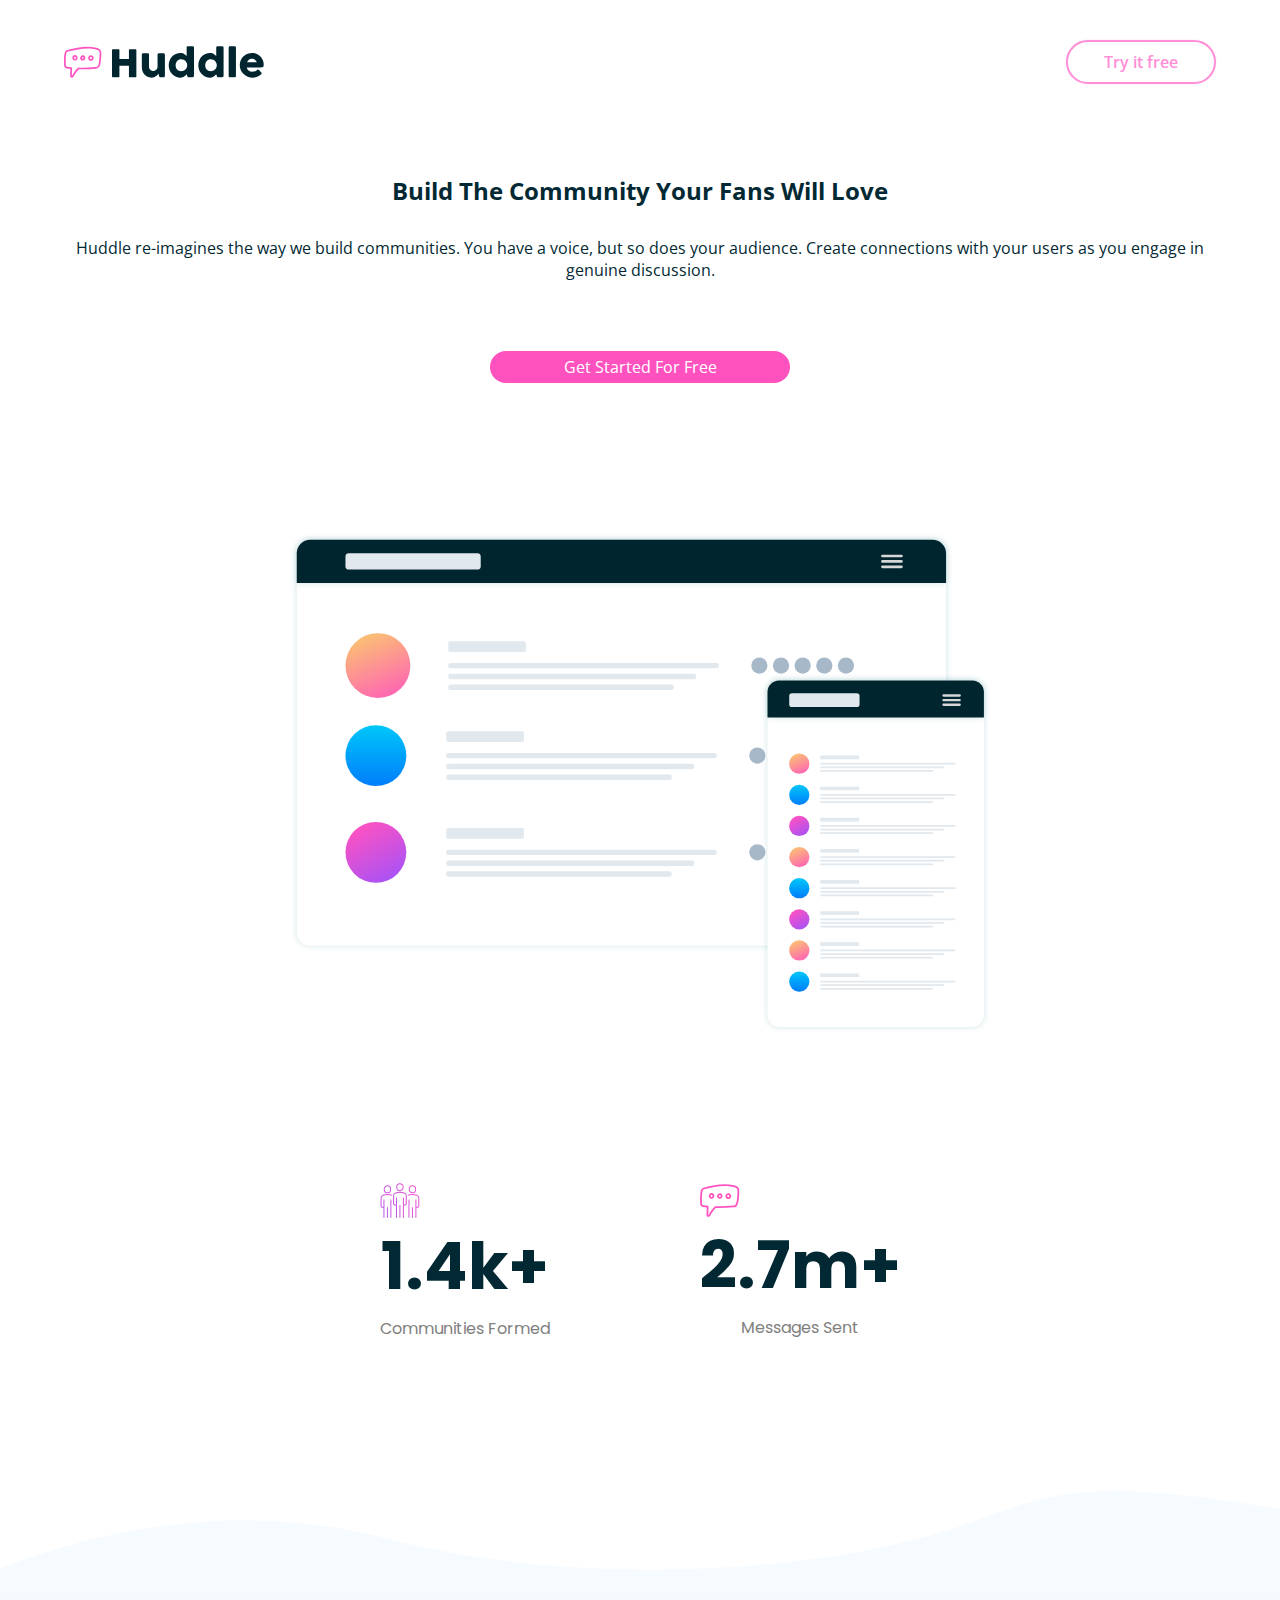
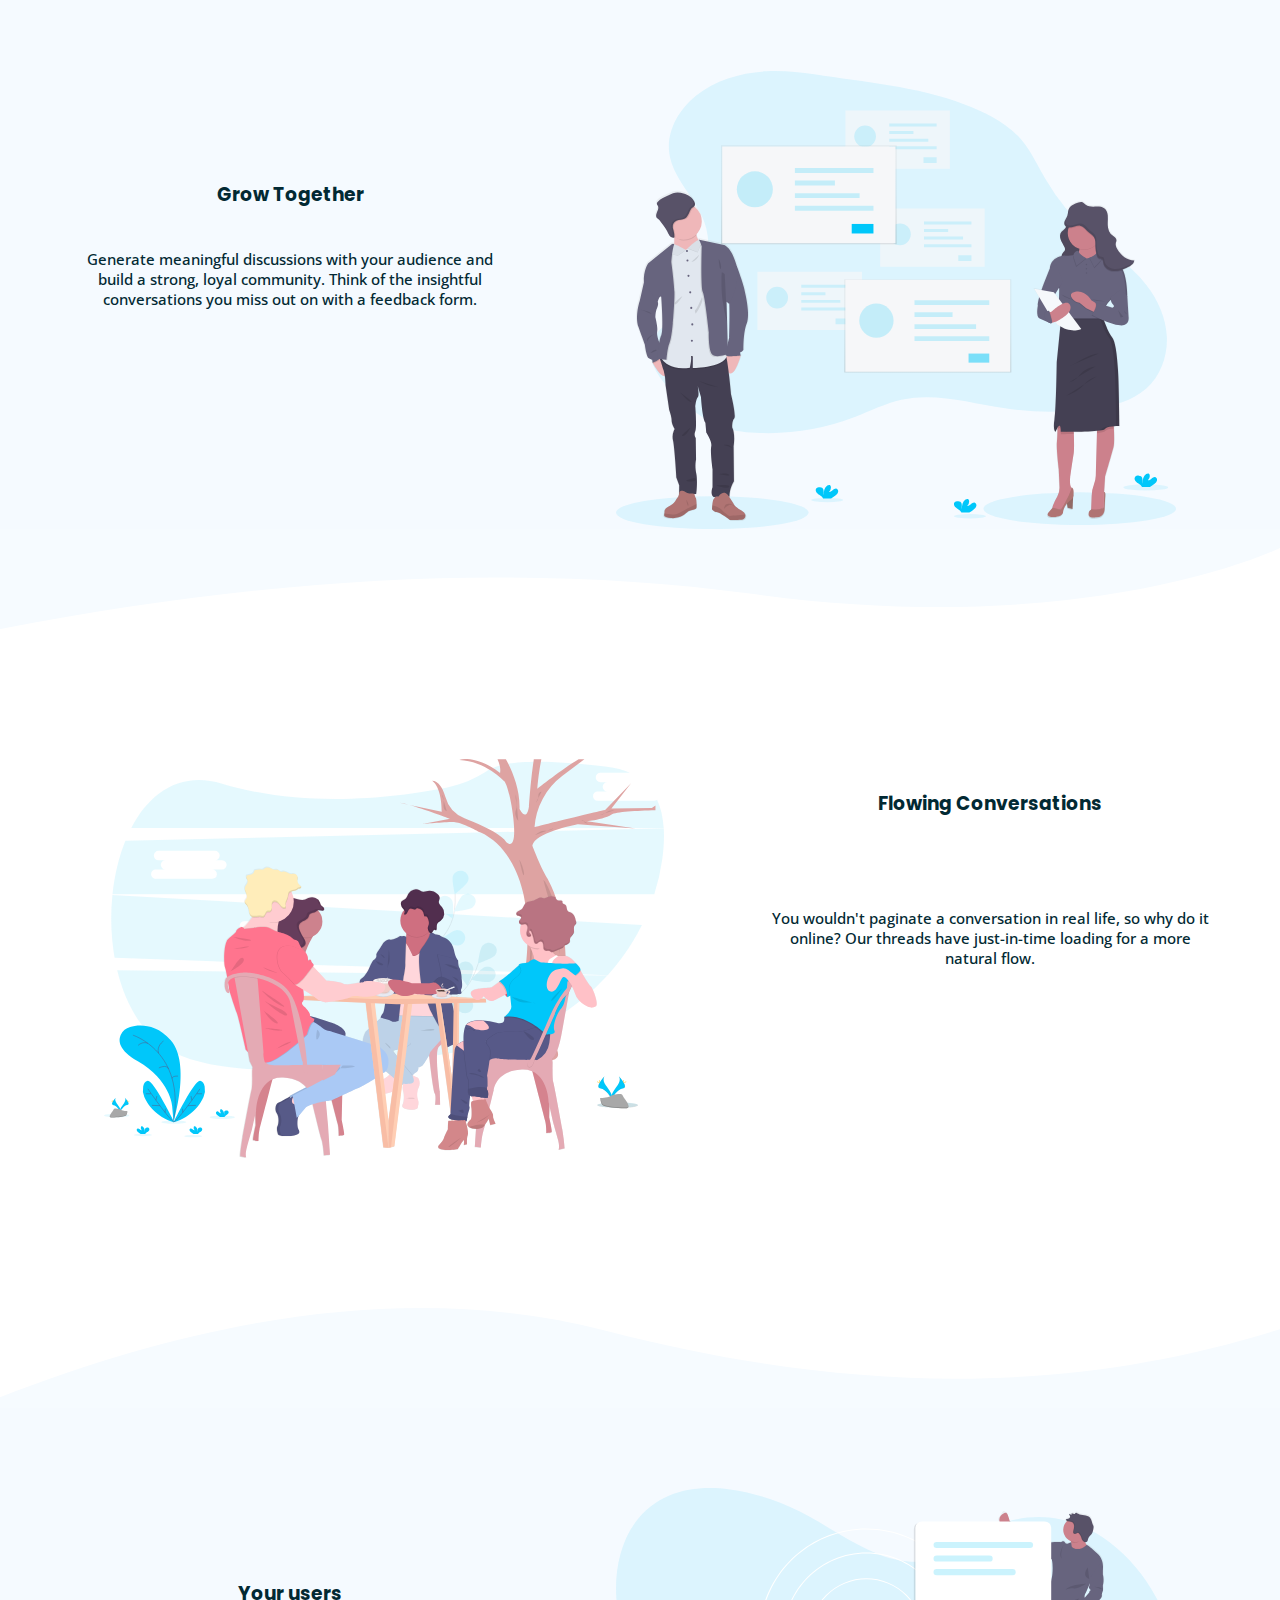
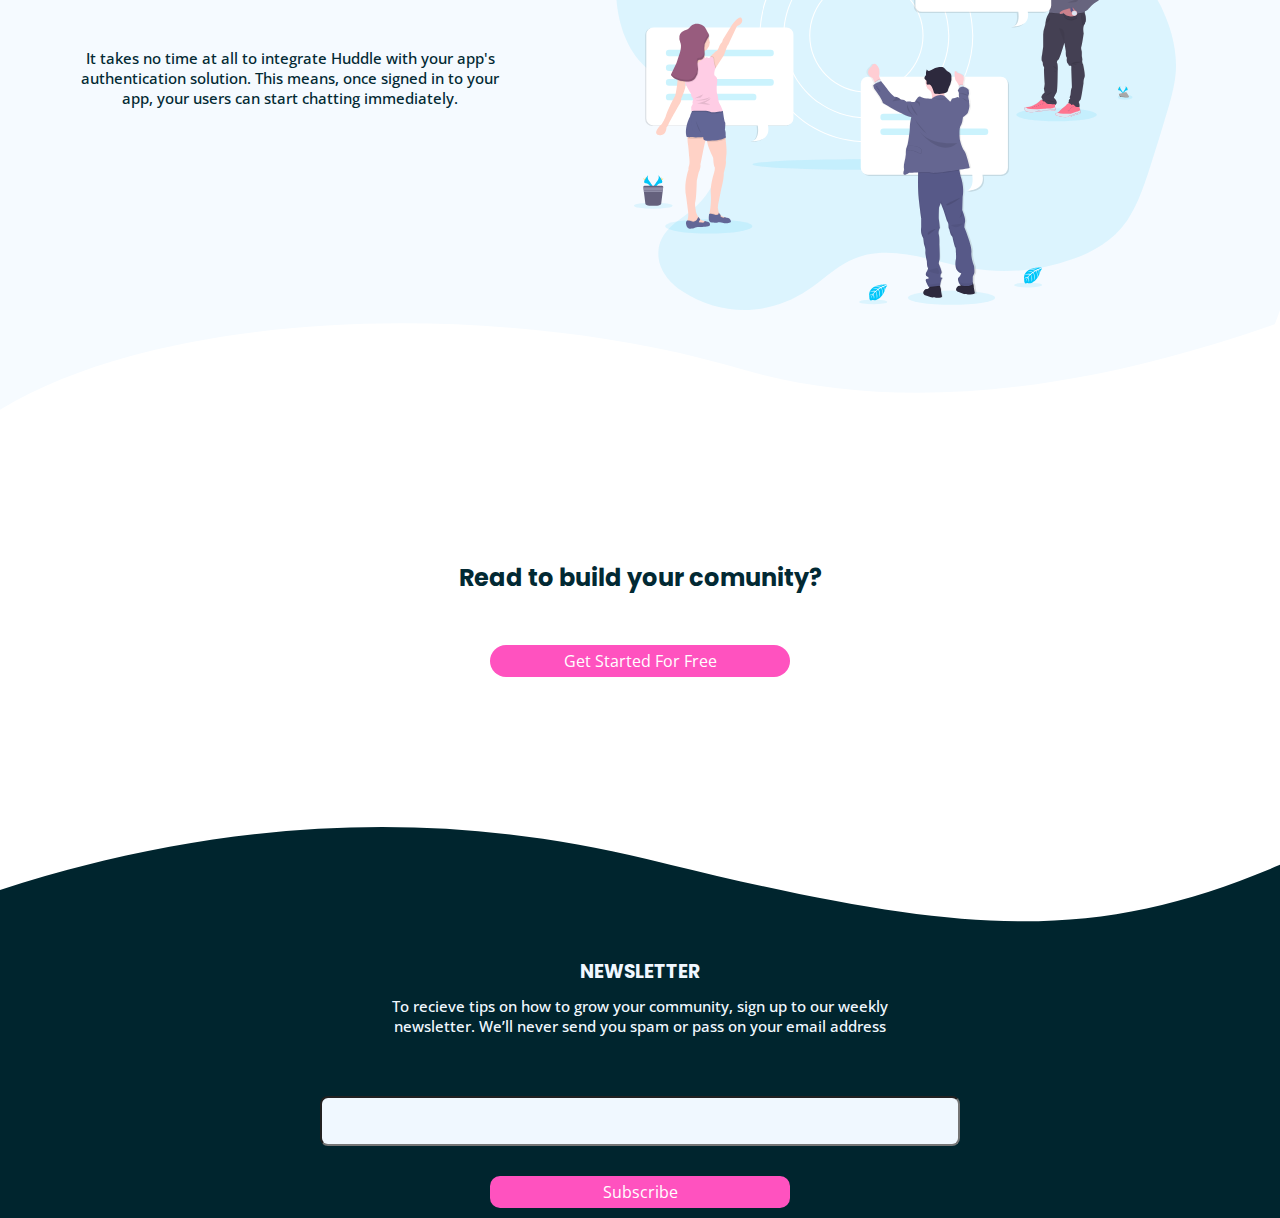
<file: index.html>
<!DOCTYPE html>
<html lang="en">
  <head>
    <meta charset="UTF-8" />
    <meta name="viewport" content="width=device-width, initial-scale=1.0" />
    <!-- displays site properly based on user's device -->

    <link
      rel="icon"
      type="image/png"
      sizes="32x32"
      href="icon-messages.svg"
    />

    <title>Huddle</title>
    <link rel="stylesheet" href="style.css" />
  </head>

  <body>
    <header class="header__container">
      <nav class="nav__container">
        <div class="nav__logo">
          <img
            class="nav__img"
            src="logo.svg"
            alt="Logo_Huddle"
          />
        </div>
        <div class="nav__links">
          <a class="nav__link" href="#">Try it free</a>
        </div>
      </nav>
      <section class="presentacion__container">
        <div class="presentacion__texts">
          <h2 class="presentacion__encabezado">
            Build The Community Your Fans Will Love
          </h2>
          <p class="presentacion__paragraph">
            Huddle re-imagines the way we build communities. You have a voice,
            but so does your audience. Create connections with your users as you
            engage in genuine discussion.
          </p>

          <a class="cta" href="#"> Get Started For Free</a>
        </div>
        <div class="presentacion__images">
          <img
            class="presentacion__img"
            src="screen-mockups.svg"
            alt="screen-mockups"
          />
        </div>
      </section>
      <div class="middleSection">
        <div class="middleSection1">
          <img
            class="middleSection1__img"
            src="icon-communities.svg"
            alt="icon-communities"
          />
          <div class="middleSection1__texts">
            <h2 class="middleSection1__number">1.4k+</h2>
            <p class="middleSection1__paragraph">Communities Formed</p>
          </div>
        </div>
        <div class="middleSection2">
          <img
            class="middleSection2__img"
            src="icon-messages.svg"
            alt=""
          />
          <div class="middleSection2__texts">
            <h2 class="middleSection2__number">2.7m+</h2>
            <p class="middleSection2__paragraph">Messages Sent</p>
          </div>
        </div>
      </div>
      <div class="wave wave--bottom"></div>
    </header>

    <article class="article">
      <section class="middleBottom content">
        <figure class="middleBottom picture">
          <img
            class="middleBottom img"
            src="illustration-grow-together.svg"
            alt=""
          />
        </figure>
        <div class="middleBottom texts">
          <h3 class="middleBottom encabezado">Grow Together</h3>
          <p class="middleBottom paragraph">
            Generate meaningful discussions with your audience and build a
            strong, loyal community. Think of the insightful conversations you
            miss out on with a feedback form.
          </p>
        </div>
      </section>
      <div class="wave wave--top"></div>
      <section class="topBottom content">
        <figure class="topBottom picture">
          <img
            class="topBottom img"
            src="illustration-flowing-conversation.svg"
            alt=""
          />
        </figure>
        <div class="topBottom texts">
          <h3 class="topBottom encabezado">Flowing Conversations</h3>
          <p class="topBottom paragraph">
            You wouldn't paginate a conversation in real life, so why do it
            online? Our threads have just-in-time loading for a more natural
            flow.
          </p>
        </div>
      </section>
      <div class="wave wave--bottom"></div>
      <section class="bottom content">
        <figure class="bottom picture">
          <img
            class="bottom img"
            src="illustration-your-users.svg"
            alt=""
          />
        </figure>
        <div class="bottom texts">
          <h3 class="bottom encabezado">Your users</h3>
          <p class="bottom paragraph">
            It takes no time at all to integrate Huddle with your app's
            authentication solution. This means, once signed in to your app,
            your users can start chatting immediately.
          </p>
        </div>
      </section>
      <div class="wave wave--top2"></div>
      <section class="finish">
        <h2 class="finish encabezado">Read to build your comunity?</h2>
        <a class="cta" href="#"> Get Started For Free</a>
      </section>
      <div class="wave wave--bottom2"></div>
    </article>
    
    <footer>
      <div class="footer">
        <div class="footer texts">
          <h3 class="footer encabezado">NEWSLETTER</h3>
          <p class="footer paragraph">
            To recieve tips on how to grow your community, sign up to our weekly
            newsletter. We’ll never send you spam or pass on your email address
          </p>
        </div>
        <div class="footer contact">
          <input type="email" class="footer email">
          <a class="footer button" href="#">Subscribe</a>
        </div>
      </div>
    </footer>
  </body>
</html>
</file>
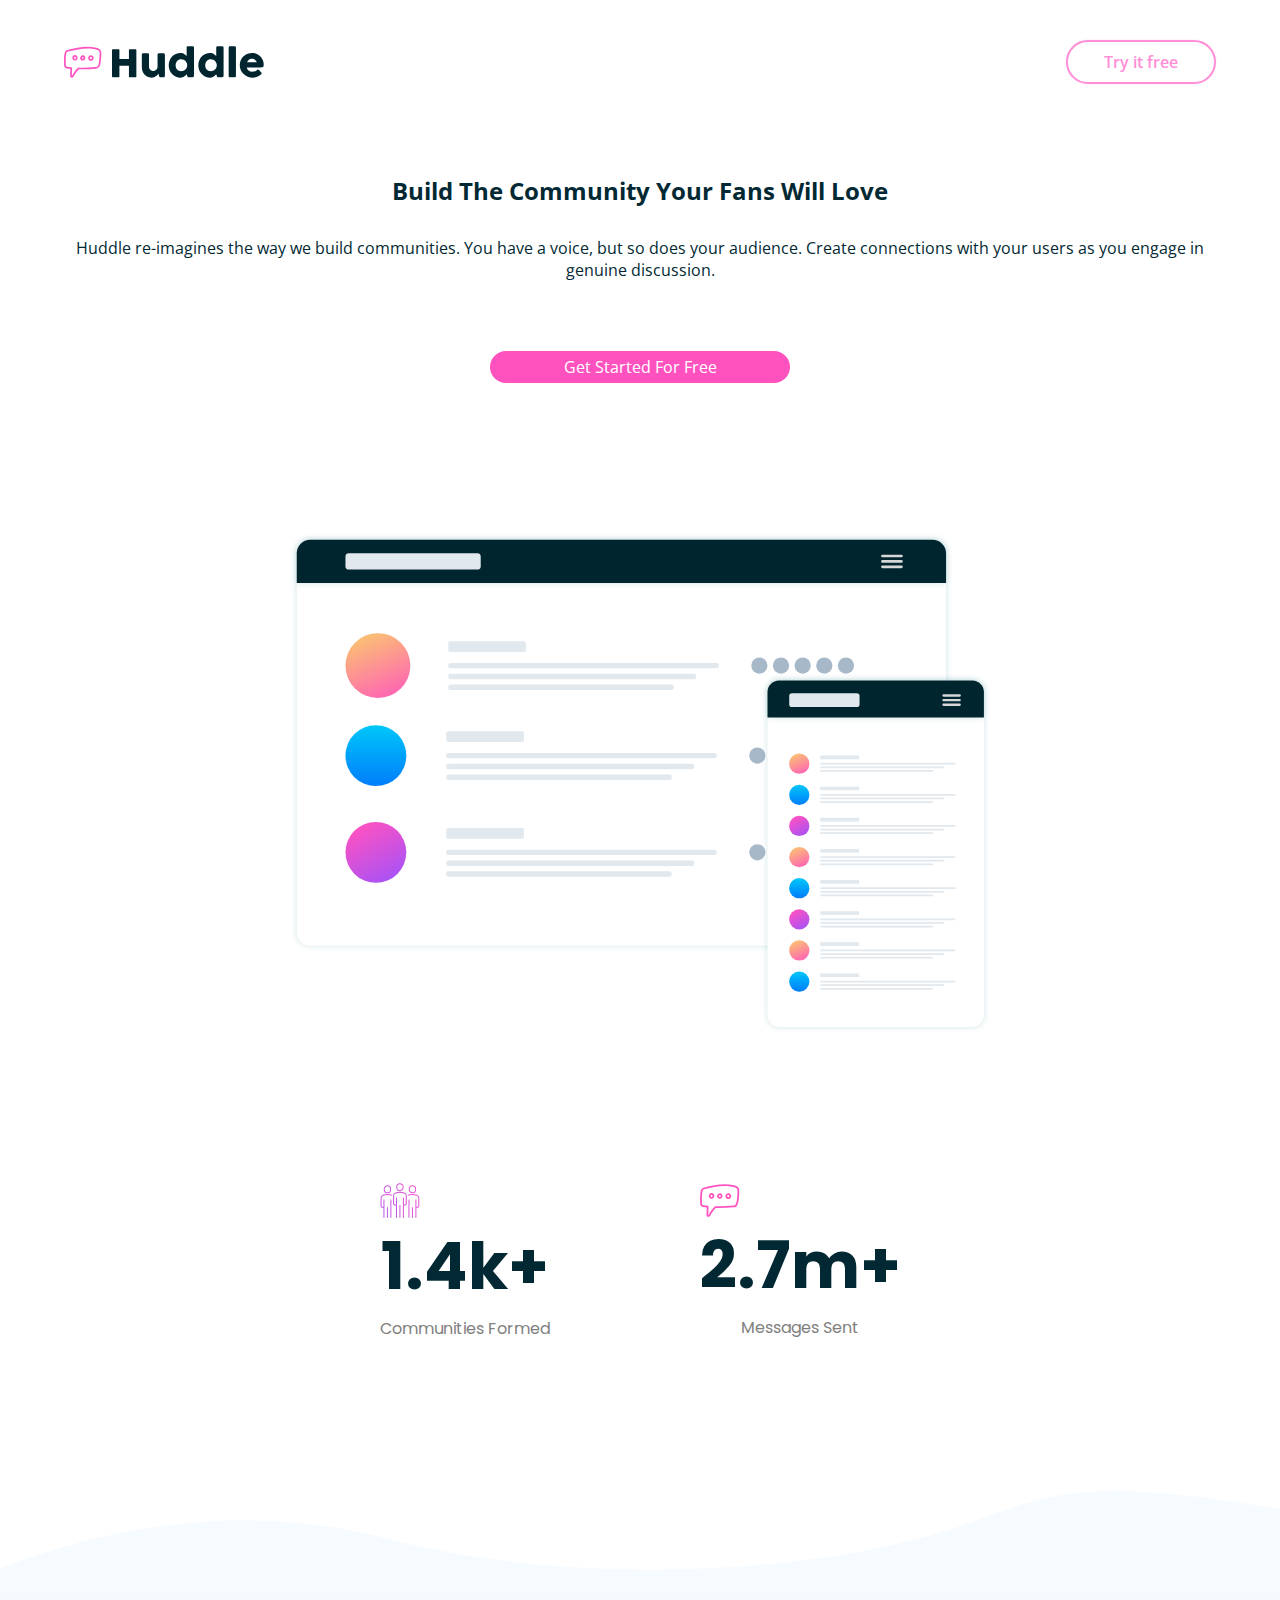
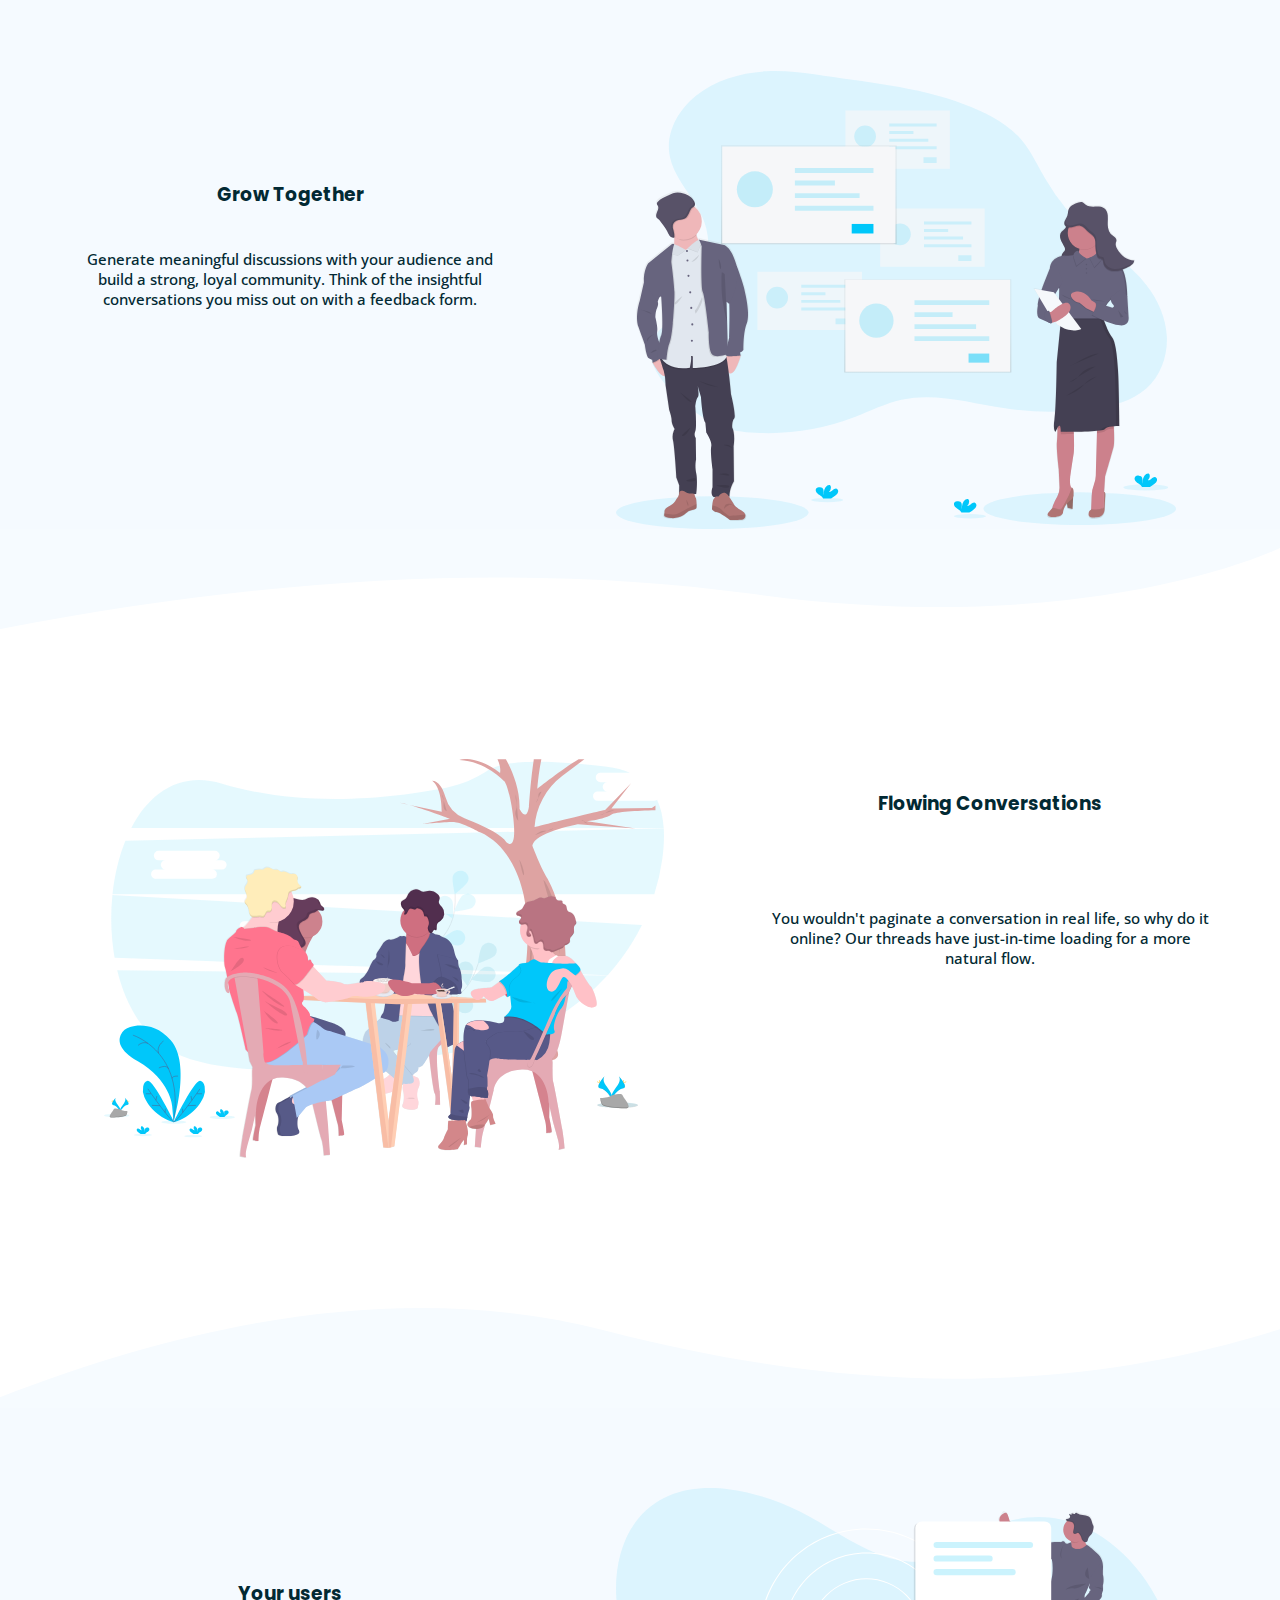
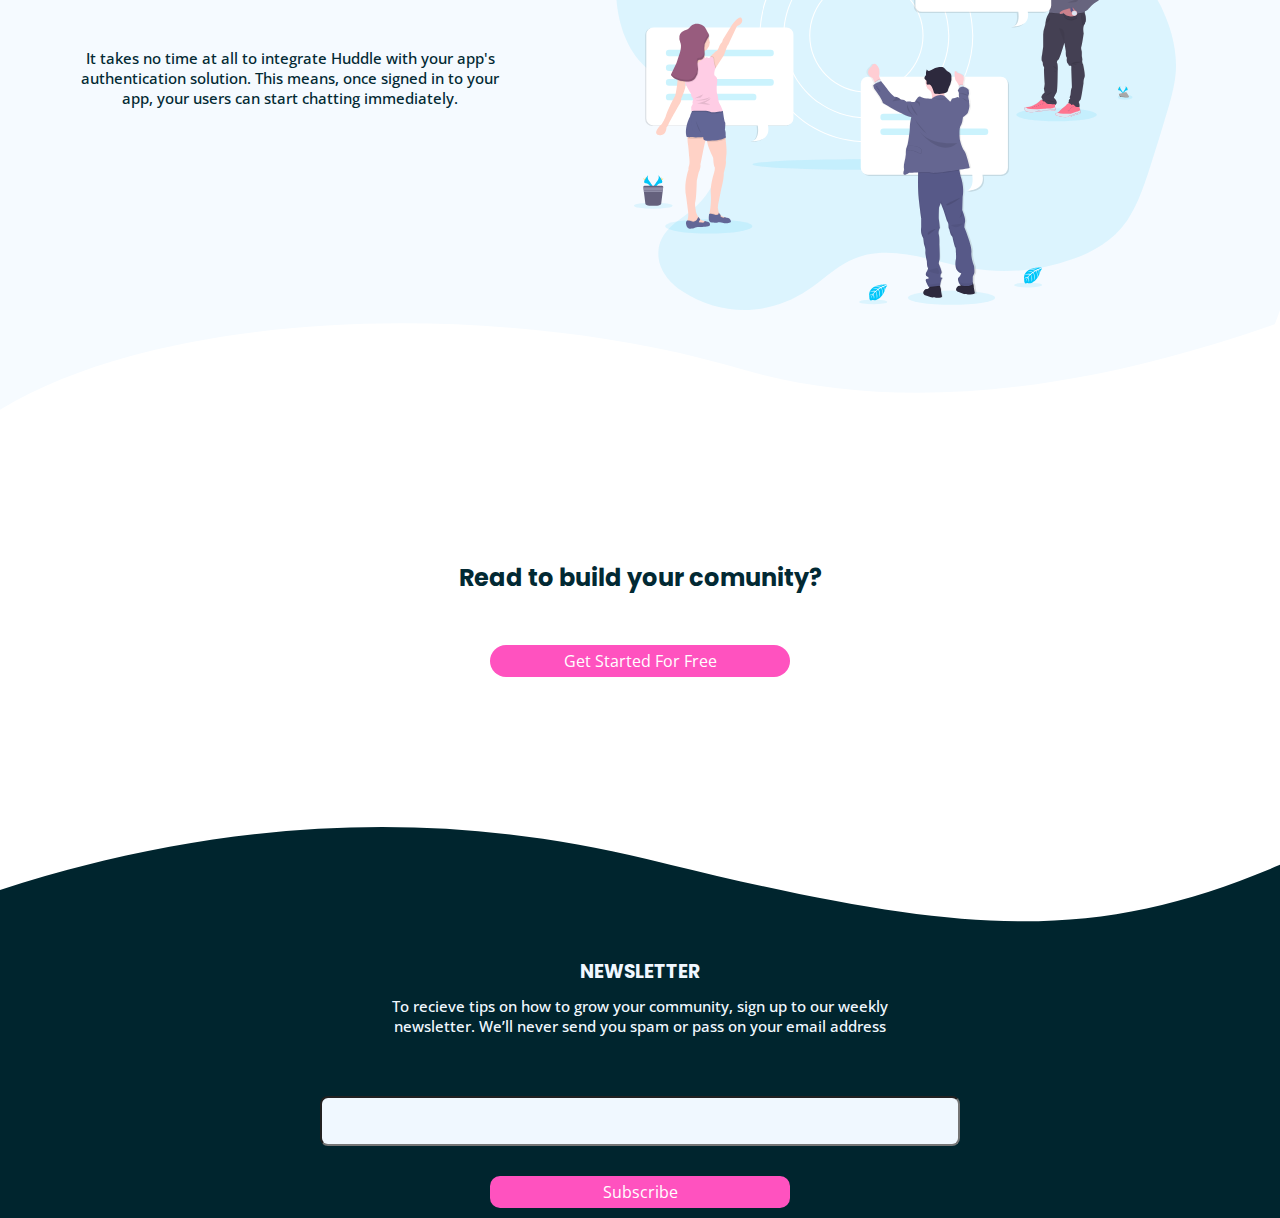
<file: huddle-landing-page-with-curved-sections-master/index.html>
<!DOCTYPE html>
<html lang="en">
  <head>
    <meta charset="UTF-8" />
    <meta name="viewport" content="width=device-width, initial-scale=1.0" />
    <!-- displays site properly based on user's device -->

    <link
      rel="icon"
      type="image/png"
      sizes="32x32"
      href="/huddle-landing-page-with-curved-sections-master/images/icon-messages.svg"
    />

    <title>Huddle</title>
    <link rel="stylesheet" href="/css/style.css" />
  </head>

  <body>
    <header class="header__container">
      <nav class="nav__container">
        <div class="nav__logo">
          <img
            class="nav__img"
            src="/huddle-landing-page-with-curved-sections-master/images/logo.svg"
            alt="Logo_Huddle"
          />
        </div>
        <div class="nav__links">
          <a class="nav__link" href="#">Try it free</a>
        </div>
      </nav>
      <section class="presentacion__container">
        <div class="presentacion__texts">
          <h2 class="presentacion__encabezado">
            Build The Community Your Fans Will Love
          </h2>
          <p class="presentacion__paragraph">
            Huddle re-imagines the way we build communities. You have a voice,
            but so does your audience. Create connections with your users as you
            engage in genuine discussion.
          </p>

          <a class="cta" href="#"> Get Started For Free</a>
        </div>
        <div class="presentacion__images">
          <img
            class="presentacion__img"
            src="/huddle-landing-page-with-curved-sections-master/images/screen-mockups.svg"
            alt="screen-mockups"
          />
        </div>
      </section>
      <div class="middleSection">
        <div class="middleSection1">
          <img
            class="middleSection1__img"
            src="/huddle-landing-page-with-curved-sections-master/images/icon-communities.svg"
            alt="icon-communities"
          />
          <div class="middleSection1__texts">
            <h2 class="middleSection1__number">1.4k+</h2>
            <p class="middleSection1__paragraph">Communities Formed</p>
          </div>
        </div>
        <div class="middleSection2">
          <img
            class="middleSection2__img"
            src="/huddle-landing-page-with-curved-sections-master/images/icon-messages.svg"
            alt=""
          />
          <div class="middleSection2__texts">
            <h2 class="middleSection2__number">2.7m+</h2>
            <p class="middleSection2__paragraph">Messages Sent</p>
          </div>
        </div>
      </div>
      <div class="wave wave--bottom"></div>
    </header>

    <article class="article">
      <section class="middleBottom content">
        <figure class="middleBottom picture">
          <img
            class="middleBottom img"
            src="/huddle-landing-page-with-curved-sections-master/images/illustration-grow-together.svg"
            alt=""
          />
        </figure>
        <div class="middleBottom texts">
          <h3 class="middleBottom encabezado">Grow Together</h3>
          <p class="middleBottom paragraph">
            Generate meaningful discussions with your audience and build a
            strong, loyal community. Think of the insightful conversations you
            miss out on with a feedback form.
          </p>
        </div>
      </section>
      <div class="wave wave--top"></div>
      <section class="topBottom content">
        <figure class="topBottom picture">
          <img
            class="topBottom img"
            src="/huddle-landing-page-with-curved-sections-master/images/illustration-flowing-conversation.svg"
            alt=""
          />
        </figure>
        <div class="topBottom texts">
          <h3 class="topBottom encabezado">Flowing Conversations</h3>
          <p class="topBottom paragraph">
            You wouldn't paginate a conversation in real life, so why do it
            online? Our threads have just-in-time loading for a more natural
            flow.
          </p>
        </div>
      </section>
      <div class="wave wave--bottom"></div>
      <section class="bottom content">
        <figure class="bottom picture">
          <img
            class="bottom img"
            src="images/illustration-your-users.svg"
            alt=""
          />
        </figure>
        <div class="bottom texts">
          <h3 class="bottom encabezado">Your users</h3>
          <p class="bottom paragraph">
            It takes no time at all to integrate Huddle with your app's
            authentication solution. This means, once signed in to your app,
            your users can start chatting immediately.
          </p>
        </div>
      </section>
      <div class="wave wave--top2"></div>
      <section class="finish">
        <h2 class="finish encabezado">Read to build your comunity?</h2>
        <a class="cta" href="#"> Get Started For Free</a>
      </section>
      <div class="wave wave--bottom2"></div>
    </article>
    
    <footer>
      <div class="footer">
        <div class="footer texts">
          <h3 class="footer encabezado">NEWSLETTER</h3>
          <p class="footer paragraph">
            To recieve tips on how to grow your community, sign up to our weekly
            newsletter. We’ll never send you spam or pass on your email address
          </p>
        </div>
        <div class="footer contact">
          <input type="email" class="footer email">
          <a class="footer button" href="#">Subscribe</a>
        </div>
      </div>
    </footer>
  </body>
</html>
</file>
<file: style.css>
@import url("https://fonts.googleapis.com/css2?family=Open+Sans:wght@400;600;700&family=Poppins:wght@700&display=swap");

:root {
  --Pink: hsl(322, 100%, 66%);
  --Light-Pink: hsl(321, 100%, 78%);
  --Light-Red: hsl(0, 100%, 63%);
  --Very-Dark-Cyan: rgb(2, 41, 51);
  --Very-Pale-Blue: hsl(207, 100%, 98%);
  --openSans:"Open Sans", sans-serif;
  --poppins:"Poppins", sans-serif;


}
*{
    margin: 0;
    box-sizing: border-box;
}
body {
  font-family: var(--openSans);
}
.header__container{

    position: relative;
    --wave-bottom: url(bg-section-top-mobile-1.svg);
}
.nav__container{
    display: flex;
    width: 90%;
    max-width: 5000px;
    margin: 40px auto 90px;
    align-items: center;
    justify-content: space-between;
    flex-direction: row;
}
.nav__logo{
    width: 48%;
    max-width: 200px;
}
.nav__img{
    width: 100%;
    display: block;
}

.nav__links{
    width: 100%;
    max-width: 150px;
    display: flex;
    justify-content: flex-end;
    align-items: center;

}
.nav__link{
    width: 100%;
    font-size: 16px;
    font-weight: 600;
    color: var(--Light-Pink);
    text-decoration: none;
    border: 2px solid;
    border-radius: 30px;
    padding: 9px 16px;
    box-shadow: 0 0 1px;
    text-align: center;
}



.presentacion__container{
    display: flex;
    flex-direction: column;
    align-items: center;
    gap: 60px;
    width: 100%;
}
.presentacion__texts{
    display: flex;
    flex-direction: column;
    width: 90%;
    justify-content: center;
    text-align: center;
    color: var(--Very-Dark-Cyan);
    gap: 30px;
}
.cta{
    text-decoration: none;
    color: white;
    background-color: var(--Pink);
    border-radius: 30px;
    width: 70%;
    max-width: 300px;
    margin: 40px auto 0;
    padding: 5px;
    
}
.presentacion__images{
    display: flex;
    flex-direction: column;
    align-items: center;
    width: 90%;    
    max-width: 700px;
    margin-top: 50px;
}
.presentacion__img{
    width: 100%;
    padding-top: 40px
}


.middleSection{
    margin: 50px 0 20px;
    display: flex;
    flex-direction: column;
    justify-content: center;
    align-items: center;
    gap: 50px;
    color: var(--Very-Dark-Cyan);
    font-family: var(--poppins);
}
.middleSection1, .middleSection2{
    display: flex;
    flex-direction: column;
    align-items:baseline;
}
.middleSection1__img, .middleSection2__img{
    width: 100%;
    max-width: 40px;
}
.middleSection1__texts, .middleSection2__texts{
    text-align: center;
}
.middleSection1__number, .middleSection2__number{
    font-size: 50px;
}
.middleSection1__paragraph, .middleSection2__paragraph{
    font-size: 12px;
    color: grey;
}

 .wave{

    height: 100px;
    width: 100%;
    background-repeat: no-repeat;
    
    
    background-size: 100% 100px;
}
.wave--bottom{
    left: 0;
    bottom: 0;
    background-image: var(--wave-bottom);
    width: 100%;
} 
.wave--bottom2{
    left: 0;
    bottom: 0;
    background-image: var(--wave-bottom2);
    width: 100%;
}
.wave--top{
    left: 0;
    top: 0;
    background-image: var(--wave-top);
}
.wave--top2{
    left: 0;
    top: 0;
    background-image: var(--wave-top2);
}

.article{
    width: 100%;
    --wave-top: url(bg-section-bottom-mobile-1.svg);
    --wave-bottom: url(bg-section-top-mobile-2.svg);
    --wave-top2: url(bg-section-bottom-mobile-2.svg);
    --wave-bottom2: url(bg-footer-top-mobile.svg);
}
  .content{
    display: flex;
    flex-direction: column;
    align-items: center;
    justify-content: center;
    width: 100%;
    background-color: var(--Very-Pale-Blue);
}
  .picture{
    width: 100%;
    max-width: 700px;
    display: flex;
    flex-direction: column;
    background-color: var(--Very-Pale-Blue);
    padding-top: 50px;
}
  .img{
    width: 80%; 
    margin: 0 auto;
    padding-top: 30px;
    align-self: center;
}
 .texts{
    display: flex;
    flex-direction: column;
    text-align: center;
    justify-content: center;
    align-items: center;
    background-color: var(--Very-Pale-Blue);
    color: var(--Very-Dark-Cyan);
    gap: 40px;
    padding-top: 30px;
    font-weight: 530;
}
  .encabezado{
    font-family: var(--poppins);
}
  .paragraph{
    width: 86%;
    font-size: 15px;
    padding-bottom: 60px;
}

.topBottom{
    background-color: white;
}
.topBottom .img{
    padding-top: 80px;
}

.bottom .content{
    margin-bottom: 60px;
    background-color: black;
}
.finish{
    margin: 150px 0; 
    display: flex;
    flex-direction: column;
    align-items: center;
    justify-content: center;
    text-align: center;
    gap:10px;
    margin-bottom: 150px;
}
.finish .encabezado{
    color: var(--Very-Dark-Cyan);
    font-family: var(--poppins);
    margin: 0;
}
.footer{
    display: flex;
    flex-direction: column;
    background-color: rgb(0 37 46);
    color: aliceblue;
}
.footer .texts{
    align-items: flex-start;
    justify-content: flex-start;
    text-align: start;
    gap: 10px;
    width: 90%;
    margin: 0 auto;
}
.footer .contact{
    display: flex;
    flex-direction: column;
    text-align: center;
}
.footer .email{
    background-color: aliceblue;
    color: black;
    width: 90%;
    margin: 0 auto;
    border-radius: 8px;
    height: 50px;
}
.footer .button{
    text-decoration: none;
    color: white;
    background-color: var(--Pink);
    border-radius: 10px;
    width: 30%;
    max-width: 300px;
    padding: 5px;
    margin-top: 10px;
    margin-left: 65%;
}
@media (min-width: 700px){
    .header__container{
        position: relative;
        --wave-bottom: url(bg-section-top-desktop-1.svg);
    }
    .article{
        --wave-top: url(bg-section-bottom-desktop-1.svg);
        --wave-bottom: url(bg-section-top-desktop-2.svg);
        --wave-top2: url(bg-section-bottom-desktop-2.svg);
        --wave-bottom2: url(bg-footer-top-desktop.svg);
    
    }
    .middleSection{
        margin: 150px 0;
        display: flex;
        flex-direction: row;
        justify-content: center;
        align-items: center;
        gap: 150px;
        color: var(--Very-Dark-Cyan);
        font-family: var(--poppins);
    }
    .middleSection1__number, .middleSection2__number{
        font-size: 65px;
    }
    .middleSection1__paragraph, .middleSection2__paragraph{
        font-size: 16px;
        color: grey;
    }
    .content{
        display: flex;
        flex-direction: row-reverse;
        align-items: center;
        justify-content: center;
        width: 100%;
        background-color: var(--Very-Pale-Blue);
    }
    
    .texts{
        width: 40%;
    }
    .topBottom{
        background-color: white;
        flex-direction: row;
        margin-bottom: 50px;
    }
    .topBottom .texts{
        flex-direction: column;
    }
    .footer{
        display: flex;
        flex-direction: column;
        background-color: rgb(0 37 46);
        color: aliceblue;
    }
    .footer .texts{
        align-items: center;
        justify-content: center;
        text-align: center;
        gap: 10px;
        width: 50%;
        margin: 0 auto;
    }
    .footer .contact{
        display: flex;
        flex-direction: column;
        text-align: center;
        align-items: center;
    }
    .footer .email{
        background-color: aliceblue;
        width: 50%;
        margin: 0 auto;
        border-radius: 8px;
        height: 50px;
        text-align: center;
        justify-content: center;
    }
    .footer .button{
        text-decoration: none;
        color: white;
        background-color: var(--Pink);
        border-radius: 10px;
        width: 30%;
        max-width: 300px;
        padding: 5px;
        margin-top: 30px;
        margin-left: 0;
        margin-bottom: 10px;
    }
}
@media (min-width:1876px) {
    .nav__container{
        display: flex;
        width: 90%;
        max-width: 5000px;
        margin: 40px auto 90px;
        align-items: center;
        justify-content: space-between;
        flex-direction: row;
    }
    .nav__logo{
        width: 45%;
        max-width: 600px;
    }

    .nav__links{
        width: 100%;
        max-width: 500px;
        margin-top: 30px;
    }
    .nav__link{
        width: 100%;
        font-size: 90px;
        border-radius: 40px;
    }
    
    
    
     .presentacion__container{
        font-size: 90px;
    } 
    .presentacion__texts{
        margin-top: 200px;
        gap: 200px;
        width: 55%;
    }
    .cta{
        font-size: 90px;
        border-radius: 30px;
        width: 70%;
        max-width: 1000px;
        margin: 40px auto 0;
        padding: 20px 40px;
        
    }
    .presentacion__images{
   
        max-width: 2100px;
        margin-top: 200px;
    }
    
    .middleSection{
        margin: 400px 0 ;
        gap: 700px;
    }
    .middleSection1__img, .middleSection2__img{
        width: 100%;
        max-width: 150px;
    }
    .middleSection1__number, .middleSection2__number{
        font-size: 220px;
    }
    .middleSection1__paragraph, .middleSection2__paragraph{
        font-size: 55px;
    }
    
      .wave{
    
        height: 500px;
        width: 100%;
        background-repeat: no-repeat;
        
    
        background-size: 100% 500px;
    }

       .content{
        padding: 300px 0;
    } 
      .picture{
        width: 100%;
        max-width:2200px;
        padding-top: 50px;
    }
      .img{
        width: 80%; 
        margin: 0 auto;
        padding-top: 30px;
        align-self: center;
    }
     .texts{
        font-weight: 100; 
        font-size: 100px;
        width: 40%;
    }
      .encabezado{
        font-family: var(--poppins);
    }
      .paragraph{
        width: 86%;
        font-size: 100px;
        padding-bottom: 60px;
    }
    .finish{
        margin: 800px 0; 
        gap:50px;
    }
    .finish .encabezado{
        font-size: 110px;
    }
     .footer{
        padding: 90px;
    } 
     .footer .texts{
       font-size: 80px;
        gap: 10px;
        width: 50%;
        margin: 0 auto;
        padding: 0;
    } 
    .footer.paragraph{
        font-size:80px;
        padding: 0;
    }
    .footer .contact{
        margin-top: 80px;
        gap: 100px;
    }
     .footer .email{
        border-radius: 20px;
        height: 120px;
    }
    .footer .button{
        border-radius: 10px;
        width: 50%;
        max-width: 500px;
        padding: 5px;
        margin: 50px 0;
        font-size: 80px;
    } 
}
@media (min-width:1880px){
    .nav__container{
        display: flex;
        width: 90%;
        max-width: 2000px;
        margin: 20px auto 90px;
        align-items: center;
        justify-content: space-between;
        flex-direction: row;
    }
    .nav__logo{
        width: 13%;
        max-width: 300px;
    }

    .nav__links{
        width: 100%;
        max-width: 230px;
        margin-top: 30px;
    }
    .nav__link{
        width: 100%;
        font-size: 25px;
        border-radius: 40px;
    }

    .presentacion__container{
        font-size: 70px;
    } 
    .presentacion__texts{
        margin-top: 90px;
        gap: 95px;
        width: 55%;
    }
    h2{
        font-size: 60px;
    }
    p{
        font-size: 31px;
    }
    .cta{
        font-size: 25px;
        border-radius: 30px;
        width: 30%;
        max-width: 400px;
        margin: 40px auto 0;
        padding: 15px 10px;
        
    }
    .presentacion__images{
   
        max-width: 750px;
        margin-top: 200px;
    }
    
    .middleSection{
        margin: 400px 0 ;
        gap: 300px;
    }
    .middleSection1__img, .middleSection2__img{
        width: 100%;
        max-width: 60px;
    }
    .middleSection1__number, .middleSection2__number{
        font-size: 120px;
    }
    .middleSection1__paragraph, .middleSection2__paragraph{
        font-size: 25px;
    }
    
      .wave{
    
        height: 200px;
        width: 100%;
        background-repeat: no-repeat;
        
    
        background-size: 100% 200px;
    }

       .content{
        padding: 300px 0;
    } 
      .picture{
        width: 100%;
        max-width:900px;
        padding-top: 50px;
    }
      .img{
        width: 80%; 
        margin: 0 auto;
        padding-top: 30px;
        align-self: center;
    }
     .texts{
        font-weight: 100; 
        font-size: 100px;
        width: 40%;
    }
      .encabezado{
        font-family: var(--poppins);
        font-size: 50px;
    }
      .paragraph{
        width: 86%;
        font-size: 30px;
        padding-bottom: 60px;
    }
    .finish{
        margin: 330px 0; 
        gap:50px;
    }
    .finish .encabezado{
        font-size: 60px;
    }
     .footer{
        padding: 20px;
    } 
     .footer .texts{
       font-size: 40px;
        gap: 10px;
        width: 50%;
        margin: 0 auto;
        padding: 0;
    } 
    .footer.paragraph{
        font-size:25px;
        padding: 0;
    }
    .footer .contact{
        margin-top: 20px;
        gap: 20px;
    }
     .footer .email{
        border-radius: 20px;
        height: 40px;
        font-size: 20px;
        padding: 10px;
    }
    .footer .button{
        border-radius: 20px;
        width: 30%;
        max-width: 200px;
        padding: 5px;
        margin: 50px 0 0;
        font-size: 25px;
    } 
}
</file>
<file: css/style.css>
@import url("https://fonts.googleapis.com/css2?family=Open+Sans:wght@400;600;700&family=Poppins:wght@700&display=swap");

:root {
  --Pink: hsl(322, 100%, 66%);
  --Light-Pink: hsl(321, 100%, 78%);
  --Light-Red: hsl(0, 100%, 63%);
  --Very-Dark-Cyan: rgb(2, 41, 51);
  --Very-Pale-Blue: hsl(207, 100%, 98%);
  --openSans:"Open Sans", sans-serif;
  --poppins:"Poppins", sans-serif;


}
*{
    margin: 0;
    box-sizing: border-box;
}
body {
  font-family: var(--openSans);
}
.header__container{

    position: relative;
    --wave-bottom: url(/huddle-landing-page-with-curved-sections-master/images/bg-section-top-mobile-1.svg);
}
.nav__container{
    display: flex;
    width: 90%;
    max-width: 5000px;
    margin: 40px auto 90px;
    align-items: center;
    justify-content: space-between;
    flex-direction: row;
}
.nav__logo{
    width: 48%;
    max-width: 200px;
}
.nav__img{
    width: 100%;
    display: block;
}

.nav__links{
    width: 100%;
    max-width: 150px;
    display: flex;
    justify-content: flex-end;
    align-items: center;

}
.nav__link{
    width: 100%;
    font-size: 16px;
    font-weight: 600;
    color: var(--Light-Pink);
    text-decoration: none;
    border: 2px solid;
    border-radius: 30px;
    padding: 9px 16px;
    box-shadow: 0 0 1px;
    text-align: center;
}



.presentacion__container{
    display: flex;
    flex-direction: column;
    align-items: center;
    gap: 60px;
    width: 100%;
}
.presentacion__texts{
    display: flex;
    flex-direction: column;
    width: 90%;
    justify-content: center;
    text-align: center;
    color: var(--Very-Dark-Cyan);
    gap: 30px;
}
.cta{
    text-decoration: none;
    color: white;
    background-color: var(--Pink);
    border-radius: 30px;
    width: 70%;
    max-width: 300px;
    margin: 40px auto 0;
    padding: 5px;
    
}
.presentacion__images{
    display: flex;
    flex-direction: column;
    align-items: center;
    width: 90%;    
    max-width: 700px;
    margin-top: 50px;
}
.presentacion__img{
    width: 100%;
    padding-top: 40px
}


.middleSection{
    margin: 50px 0 20px;
    display: flex;
    flex-direction: column;
    justify-content: center;
    align-items: center;
    gap: 50px;
    color: var(--Very-Dark-Cyan);
    font-family: var(--poppins);
}
.middleSection1, .middleSection2{
    display: flex;
    flex-direction: column;
    align-items:baseline;
}
.middleSection1__img, .middleSection2__img{
    width: 100%;
    max-width: 40px;
}
.middleSection1__texts, .middleSection2__texts{
    text-align: center;
}
.middleSection1__number, .middleSection2__number{
    font-size: 50px;
}
.middleSection1__paragraph, .middleSection2__paragraph{
    font-size: 12px;
    color: grey;
}

 .wave{

    height: 100px;
    width: 100%;
    background-repeat: no-repeat;
    
    
    background-size: 100% 100px;
}
.wave--bottom{
    left: 0;
    bottom: 0;
    background-image: var(--wave-bottom);
    width: 100%;
} 
.wave--bottom2{
    left: 0;
    bottom: 0;
    background-image: var(--wave-bottom2);
    width: 100%;
}
.wave--top{
    left: 0;
    top: 0;
    background-image: var(--wave-top);
}
.wave--top2{
    left: 0;
    top: 0;
    background-image: var(--wave-top2);
}

.article{
    width: 100%;
    --wave-top: url(/huddle-landing-page-with-curved-sections-master/images/bg-section-bottom-mobile-1.svg);
    --wave-bottom: url(/huddle-landing-page-with-curved-sections-master/images/bg-section-top-mobile-2.svg);
    --wave-top2: url(/huddle-landing-page-with-curved-sections-master/images/bg-section-bottom-mobile-2.svg);
    --wave-bottom2: url(/huddle-landing-page-with-curved-sections-master/images/bg-footer-top-mobile.svg);
}
  .content{
    display: flex;
    flex-direction: column;
    align-items: center;
    justify-content: center;
    width: 100%;
    background-color: var(--Very-Pale-Blue);
}
  .picture{
    width: 100%;
    max-width: 700px;
    display: flex;
    flex-direction: column;
    background-color: var(--Very-Pale-Blue);
    padding-top: 50px;
}
  .img{
    width: 80%; 
    margin: 0 auto;
    padding-top: 30px;
    align-self: center;
}
 .texts{
    display: flex;
    flex-direction: column;
    text-align: center;
    justify-content: center;
    align-items: center;
    background-color: var(--Very-Pale-Blue);
    color: var(--Very-Dark-Cyan);
    gap: 40px;
    padding-top: 30px;
    font-weight: 530;
}
  .encabezado{
    font-family: var(--poppins);
}
  .paragraph{
    width: 86%;
    font-size: 15px;
    padding-bottom: 60px;
}

.topBottom{
    background-color: white;
}
.topBottom .img{
    padding-top: 80px;
}

.bottom .content{
    margin-bottom: 60px;
    background-color: black;
}
.finish{
    margin: 150px 0; 
    display: flex;
    flex-direction: column;
    align-items: center;
    justify-content: center;
    text-align: center;
    gap:10px;
    margin-bottom: 150px;
}
.finish .encabezado{
    color: var(--Very-Dark-Cyan);
    font-family: var(--poppins);
    margin: 0;
}
.footer{
    display: flex;
    flex-direction: column;
    background-color: rgb(0 37 46);
    color: aliceblue;
}
.footer .texts{
    align-items: flex-start;
    justify-content: flex-start;
    text-align: start;
    gap: 10px;
    width: 90%;
    margin: 0 auto;
}
.footer .contact{
    display: flex;
    flex-direction: column;
    text-align: center;
}
.footer .email{
    background-color: aliceblue;
    color: black;
    width: 90%;
    margin: 0 auto;
    border-radius: 8px;
    height: 50px;
}
.footer .button{
    text-decoration: none;
    color: white;
    background-color: var(--Pink);
    border-radius: 10px;
    width: 30%;
    max-width: 300px;
    padding: 5px;
    margin-top: 10px;
    margin-left: 65%;
}
@media (min-width: 700px){
    .header__container{
        position: relative;
        --wave-bottom: url(/huddle-landing-page-with-curved-sections-master/images/bg-section-top-desktop-1.svg);
    }
    .article{
        --wave-top: url(/huddle-landing-page-with-curved-sections-master/images/bg-section-bottom-desktop-1.svg);
        --wave-bottom: url(/huddle-landing-page-with-curved-sections-master/images/bg-section-top-desktop-2.svg);
        --wave-top2: url(/huddle-landing-page-with-curved-sections-master/images/bg-section-bottom-desktop-2.svg);
        --wave-bottom2: url(/huddle-landing-page-with-curved-sections-master/images/bg-footer-top-desktop.svg);
    
    }
    .middleSection{
        margin: 150px 0;
        display: flex;
        flex-direction: row;
        justify-content: center;
        align-items: center;
        gap: 150px;
        color: var(--Very-Dark-Cyan);
        font-family: var(--poppins);
    }
    .middleSection1__number, .middleSection2__number{
        font-size: 65px;
    }
    .middleSection1__paragraph, .middleSection2__paragraph{
        font-size: 16px;
        color: grey;
    }
    .content{
        display: flex;
        flex-direction: row-reverse;
        align-items: center;
        justify-content: center;
        width: 100%;
        background-color: var(--Very-Pale-Blue);
    }
    
    .texts{
        width: 40%;
    }
    .topBottom{
        background-color: white;
        flex-direction: row;
        margin-bottom: 50px;
    }
    .topBottom .texts{
        flex-direction: column;
    }
    .footer{
        display: flex;
        flex-direction: column;
        background-color: rgb(0 37 46);
        color: aliceblue;
    }
    .footer .texts{
        align-items: center;
        justify-content: center;
        text-align: center;
        gap: 10px;
        width: 50%;
        margin: 0 auto;
    }
    .footer .contact{
        display: flex;
        flex-direction: column;
        text-align: center;
        align-items: center;
    }
    .footer .email{
        background-color: aliceblue;
        width: 50%;
        margin: 0 auto;
        border-radius: 8px;
        height: 50px;
        text-align: center;
        justify-content: center;
    }
    .footer .button{
        text-decoration: none;
        color: white;
        background-color: var(--Pink);
        border-radius: 10px;
        width: 30%;
        max-width: 300px;
        padding: 5px;
        margin-top: 30px;
        margin-left: 0;
        margin-bottom: 10px;
    }
}
@media (min-width:1876px) {
    .nav__container{
        display: flex;
        width: 90%;
        max-width: 5000px;
        margin: 40px auto 90px;
        align-items: center;
        justify-content: space-between;
        flex-direction: row;
    }
    .nav__logo{
        width: 45%;
        max-width: 600px;
    }

    .nav__links{
        width: 100%;
        max-width: 500px;
        margin-top: 30px;
    }
    .nav__link{
        width: 100%;
        font-size: 90px;
        border-radius: 40px;
    }
    
    
    
     .presentacion__container{
        font-size: 90px;
    } 
    .presentacion__texts{
        margin-top: 200px;
        gap: 200px;
        width: 55%;
    }
    .cta{
        font-size: 90px;
        border-radius: 30px;
        width: 70%;
        max-width: 1000px;
        margin: 40px auto 0;
        padding: 20px 40px;
        
    }
    .presentacion__images{
   
        max-width: 2100px;
        margin-top: 200px;
    }
    
    .middleSection{
        margin: 400px 0 ;
        gap: 700px;
    }
    .middleSection1__img, .middleSection2__img{
        width: 100%;
        max-width: 150px;
    }
    .middleSection1__number, .middleSection2__number{
        font-size: 220px;
    }
    .middleSection1__paragraph, .middleSection2__paragraph{
        font-size: 55px;
    }
    
      .wave{
    
        height: 500px;
        width: 100%;
        background-repeat: no-repeat;
        
    
        background-size: 100% 500px;
    }

       .content{
        padding: 300px 0;
    } 
      .picture{
        width: 100%;
        max-width:2200px;
        padding-top: 50px;
    }
      .img{
        width: 80%; 
        margin: 0 auto;
        padding-top: 30px;
        align-self: center;
    }
     .texts{
        font-weight: 100; 
        font-size: 100px;
        width: 40%;
    }
      .encabezado{
        font-family: var(--poppins);
    }
      .paragraph{
        width: 86%;
        font-size: 100px;
        padding-bottom: 60px;
    }
    .finish{
        margin: 800px 0; 
        gap:50px;
    }
    .finish .encabezado{
        font-size: 110px;
    }
     .footer{
        padding: 90px;
    } 
     .footer .texts{
       font-size: 80px;
        gap: 10px;
        width: 50%;
        margin: 0 auto;
        padding: 0;
    } 
    .footer.paragraph{
        font-size:80px;
        padding: 0;
    }
    .footer .contact{
        margin-top: 80px;
        gap: 100px;
    }
     .footer .email{
        border-radius: 20px;
        height: 120px;
    }
    .footer .button{
        border-radius: 10px;
        width: 50%;
        max-width: 500px;
        padding: 5px;
        margin: 50px 0;
        font-size: 80px;
    } 
}
@media (min-width:1880px){
    .nav__container{
        display: flex;
        width: 90%;
        max-width: 2000px;
        margin: 20px auto 90px;
        align-items: center;
        justify-content: space-between;
        flex-direction: row;
    }
    .nav__logo{
        width: 13%;
        max-width: 300px;
    }

    .nav__links{
        width: 100%;
        max-width: 230px;
        margin-top: 30px;
    }
    .nav__link{
        width: 100%;
        font-size: 25px;
        border-radius: 40px;
    }

    .presentacion__container{
        font-size: 70px;
    } 
    .presentacion__texts{
        margin-top: 90px;
        gap: 95px;
        width: 55%;
    }
    h2{
        font-size: 60px;
    }
    p{
        font-size: 31px;
    }
    .cta{
        font-size: 25px;
        border-radius: 30px;
        width: 30%;
        max-width: 400px;
        margin: 40px auto 0;
        padding: 15px 10px;
        
    }
    .presentacion__images{
   
        max-width: 750px;
        margin-top: 200px;
    }
    
    .middleSection{
        margin: 400px 0 ;
        gap: 300px;
    }
    .middleSection1__img, .middleSection2__img{
        width: 100%;
        max-width: 60px;
    }
    .middleSection1__number, .middleSection2__number{
        font-size: 120px;
    }
    .middleSection1__paragraph, .middleSection2__paragraph{
        font-size: 25px;
    }
    
      .wave{
    
        height: 200px;
        width: 100%;
        background-repeat: no-repeat;
        
    
        background-size: 100% 200px;
    }

       .content{
        padding: 300px 0;
    } 
      .picture{
        width: 100%;
        max-width:900px;
        padding-top: 50px;
    }
      .img{
        width: 80%; 
        margin: 0 auto;
        padding-top: 30px;
        align-self: center;
    }
     .texts{
        font-weight: 100; 
        font-size: 100px;
        width: 40%;
    }
      .encabezado{
        font-family: var(--poppins);
        font-size: 50px;
    }
      .paragraph{
        width: 86%;
        font-size: 30px;
        padding-bottom: 60px;
    }
    .finish{
        margin: 330px 0; 
        gap:50px;
    }
    .finish .encabezado{
        font-size: 60px;
    }
     .footer{
        padding: 20px;
    } 
     .footer .texts{
       font-size: 40px;
        gap: 10px;
        width: 50%;
        margin: 0 auto;
        padding: 0;
    } 
    .footer.paragraph{
        font-size:25px;
        padding: 0;
    }
    .footer .contact{
        margin-top: 20px;
        gap: 20px;
    }
     .footer .email{
        border-radius: 20px;
        height: 40px;
        font-size: 20px;
        padding: 10px;
    }
    .footer .button{
        border-radius: 20px;
        width: 30%;
        max-width: 200px;
        padding: 5px;
        margin: 50px 0 0;
        font-size: 25px;
    } 
}
</file>
